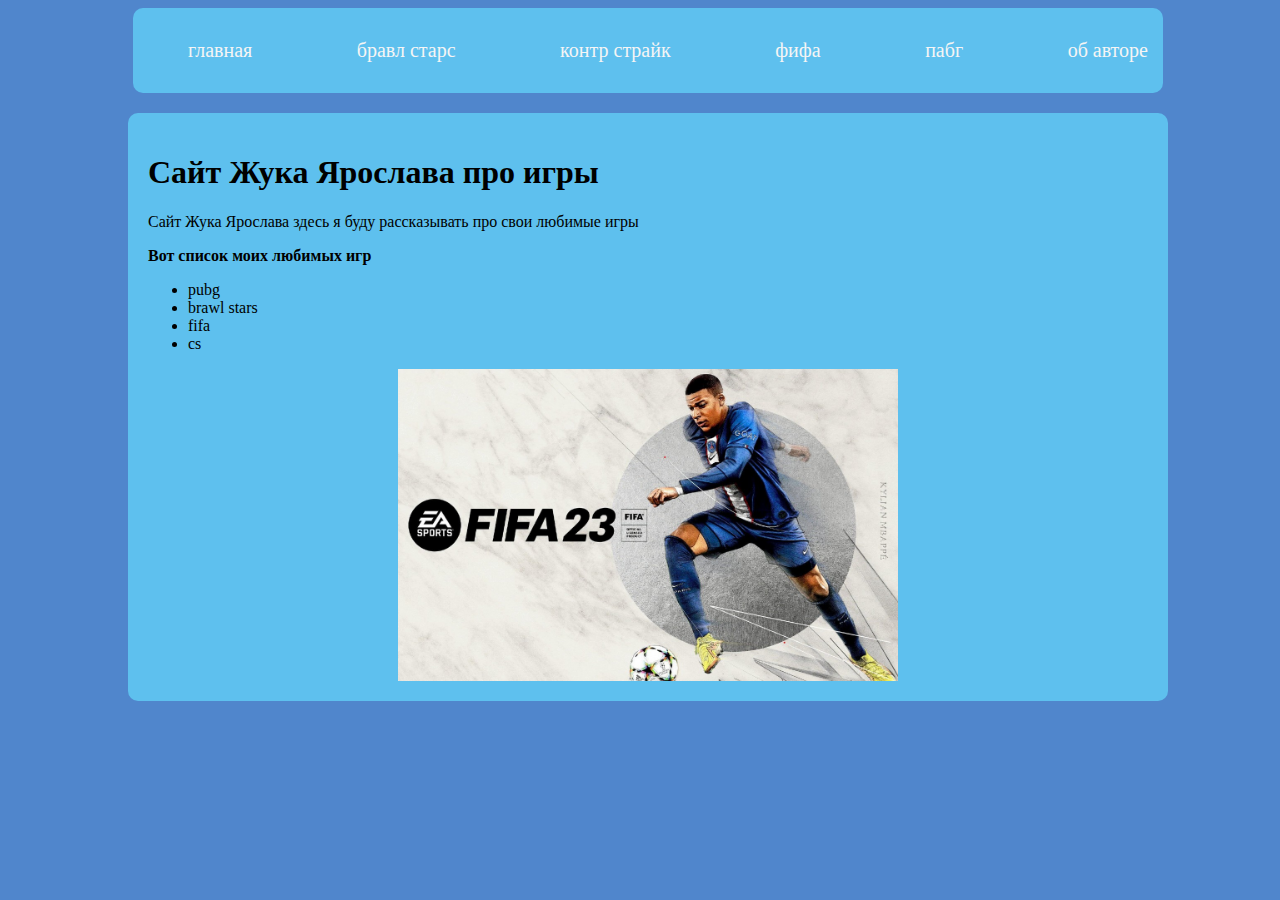
<file: index.html>
<!DOCTYPE html>
<html lang="ru">
<head>
    <meta charset="UTF-8">
    <link rel="stylesheet" href="styles/style.css">
    <title>Сайт Жука Ярослава</title>
</head>
<body>
    <header class="main-header">
        <nav>
            <ul class="nav-list">
                <li class="nav-item"><a href="index.html">главная</a></li>
                <li class="nav-item"><a href="bs.html">бравл старс</a></li>
                <li class="nav-item"><a href="cs.html">контр страйк</a></li>
                <li class="nav-item"><a href="fifa.html">фифа</a></li>
                <li class="nav-item"><a href="pubg.html">пабг</a></li>
                <li class="nav-item"><a href="about.html">об авторе</a></li>
            </ul>
        </nav>
    </header>
    <main>
    <h1 class="main-title">Сайт Жука Ярослава про игры</h1>
    <p class="main-text">Сайт Жука Ярослава здесь я буду рассказывать про свои любимые игры</p>
    <p>
       <b class="list-title">Вот список моих любимых игр</b>
    </p>
    <ul class="main-list">
        <li>pubg</li>
        <li>brawl stars</li>
        <li>fifa</li>
        <li>cs</li>
    </ul>
    <img class="main-img" src="img/fifa23.jpg" alt="обложка игры фифа 23 на которой распаложен мбаппе">
  </main>
</body>
</html>
</file>
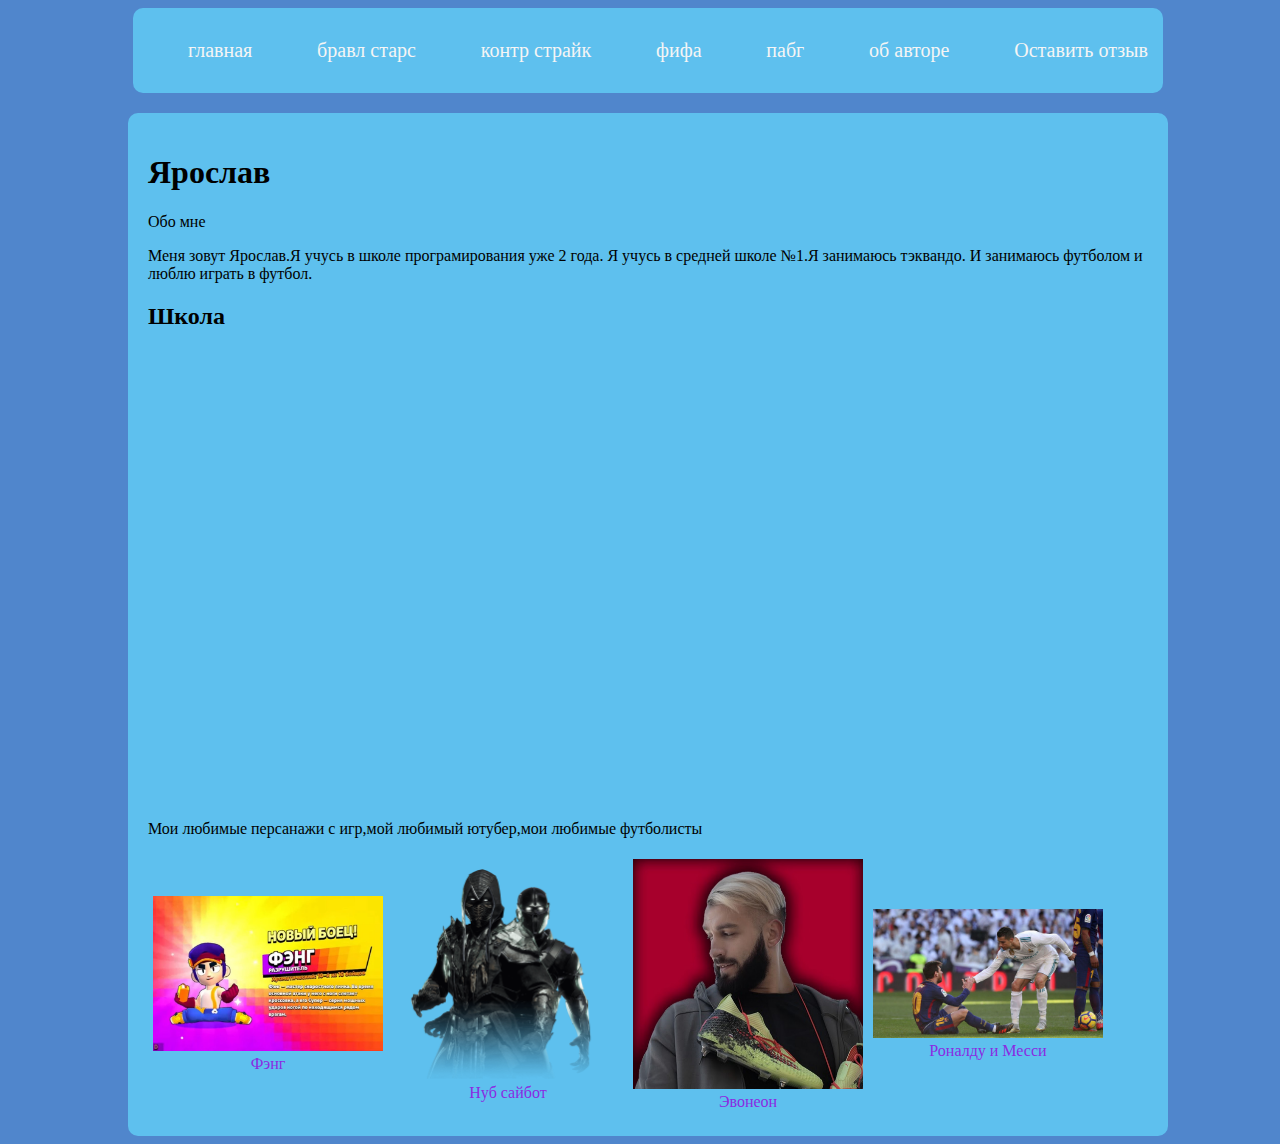
<file: about.html>
<!DOCTYPE html>
<html lang="ru">
<head>
    <meta charset="UTF-8">
    <link rel="stylesheet" href="styles/style.css">
    <title>about</title>
</head>
<body>
    <header class="main-header">
        <nav>
            <ul class="nav-list">
                <li class="nav-item"><a href="index.html">главная</a></li>
                <li class="nav-item"><a href="bs.html">бравл старс</a></li>
                <li class="nav-item"><a href="cs.html">контр страйк</a></li>
                <li class="nav-item"><a href="fifa.html">фифа</a></li>
                <li class="nav-item"><a href="pubg.html">пабг</a></li>
                <li class="nav-item"><a href="about.html">об авторе</a></li>
                <li class="nav-item"><a href="form.html">Оставить отзыв</a></li>
            </ul>
        </nav>
    </header>
    <main>
     <h1>Ярослав</h1>
     <p>Обо мне</p>
     <P>Меня зовут Ярослав.Я учусь в школе програмирования уже 2 года.
      Я учусь в средней школе №1.Я занимаюсь тэквандо.
      И занимаюсь футболом и люблю играть в футбол.</P>
      <div class="map">
        <h2>Школа</h2>
        <iframe src="https://www.google.com/maps/embed?pb=!1m18!1m12!1m3!1d19614.24060378667!2d23.685197112877567!3d52.08373325477882!2m3!1f0!2f0!3f0!3m2!1i1024!2i768!4f13.1!3m3!1m2!1s0x47210c6ae484d2a7%3A0xb8bc18696c5c0c5!2z0KHRgNC10LTQvdGP0Y8g0YjQutC-0LvQsCDihJYxINCzLiDQkdGA0LXRgdGC0LA!5e0!3m2!1sru!2sby!4v1710077571154!5m2!1sru!2sby" width="600" height="450" style="border:0;" allowfullscreen="" loading="lazy" referrerpolicy="no-referrer-when-downgrade"></iframe>
      </div>
      <p>Мои любимые персанажи с игр,мой любимый ютубер,мои любимые футболисты</p>
      <div class="gallery">
        <figure class="gallery-item">
            <img src="img/games/static-assets-upload3307175437287057485.webp" alt="Фэнг" class="gallery-img">
            <figcaption class="gallery-title">Фэнг</figcaption>
        </figure>
       <figure class="gallery-item">
        <img src="img/games/Нуб_Сайбот_(MK11).png" alt="нуб сайбот" class="gallery-img">
        <figcaption class="gallery-title">Нуб сайбот</figcaption>
       </figure>
       <figure class="gallery-item">
       <img src="img/games/unnamed.jpg" alt="Эвонеон" class="gallery-img">
       <figcaption class="gallery-title">Эвонеон</figcaption>
      </figure>
      <figure class="gallery-item">
        <img src="img/games/volga (1).jpg" Роналду и Месси class="gallery-img">
        <figcaption class="gallery-title">Роналду и Месси</figcaption>
       </figure>
      </div>
    </main>
</body>
</html>
</file>
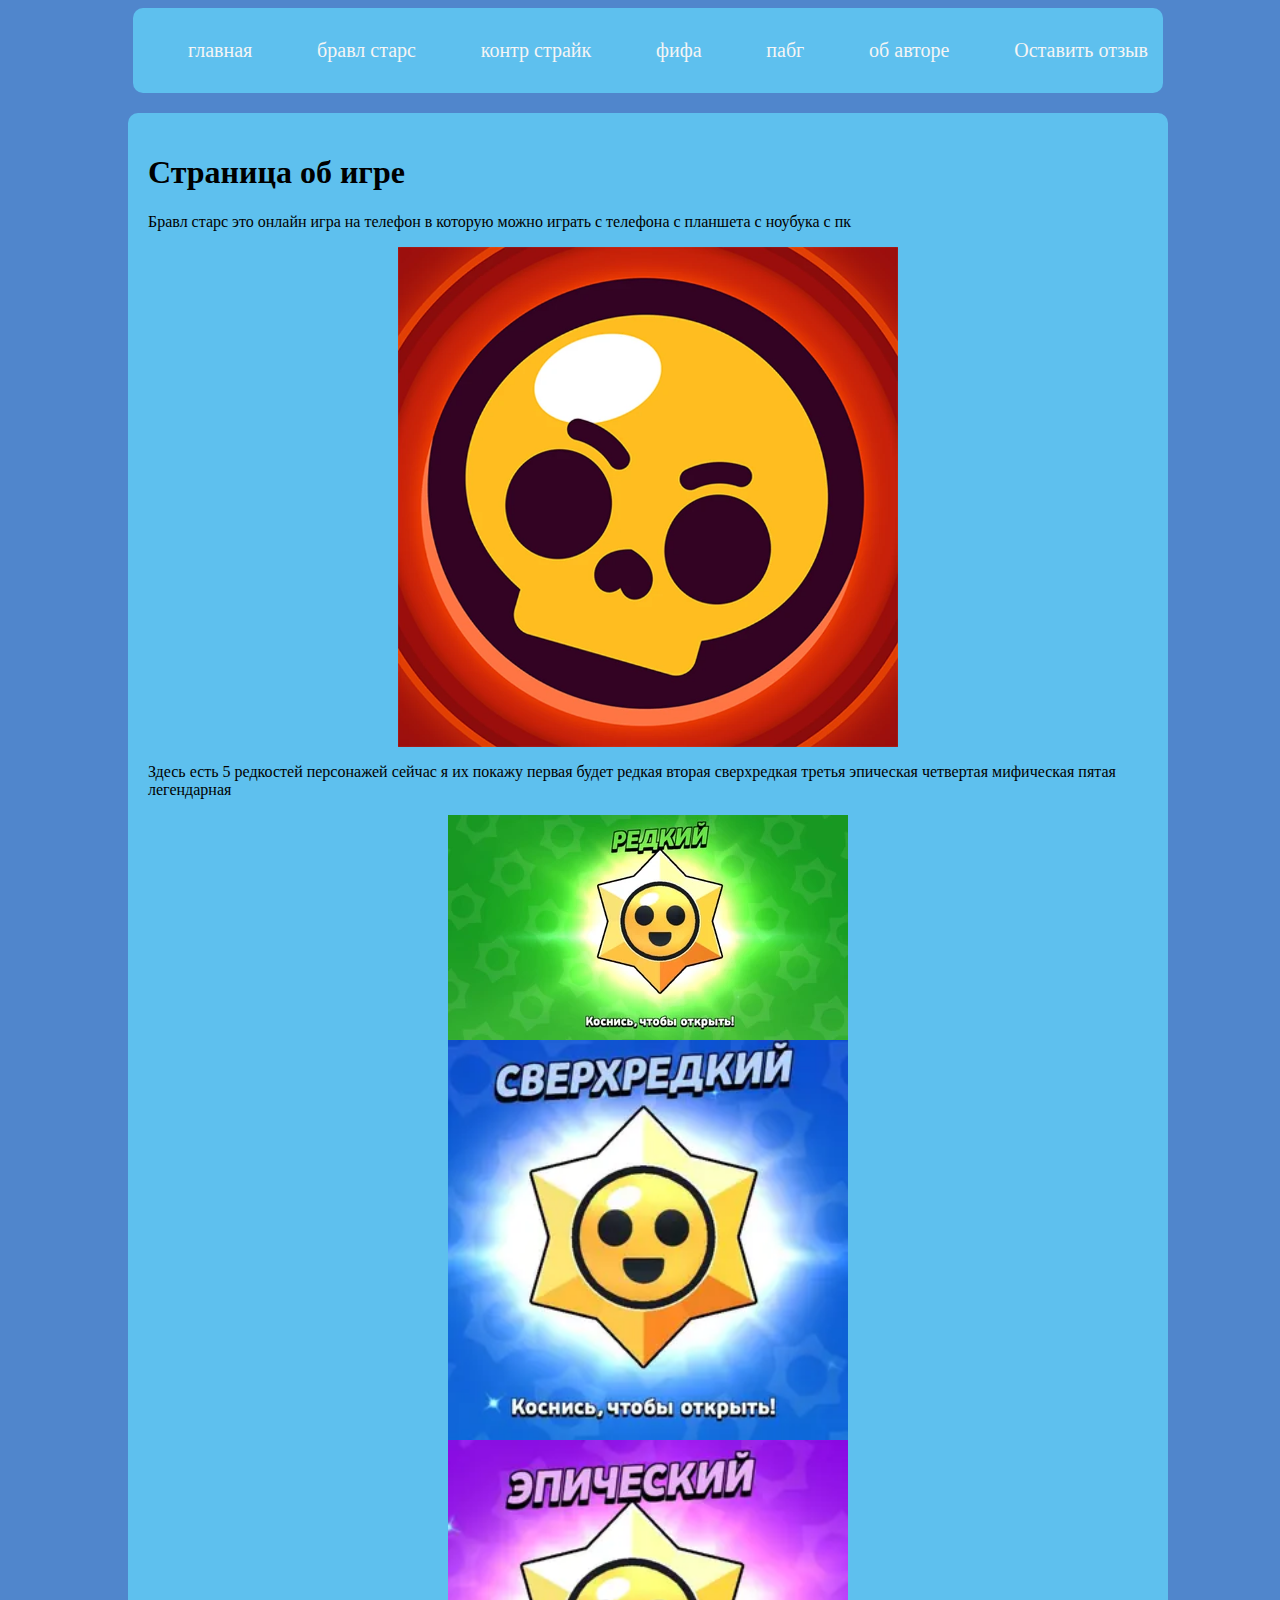
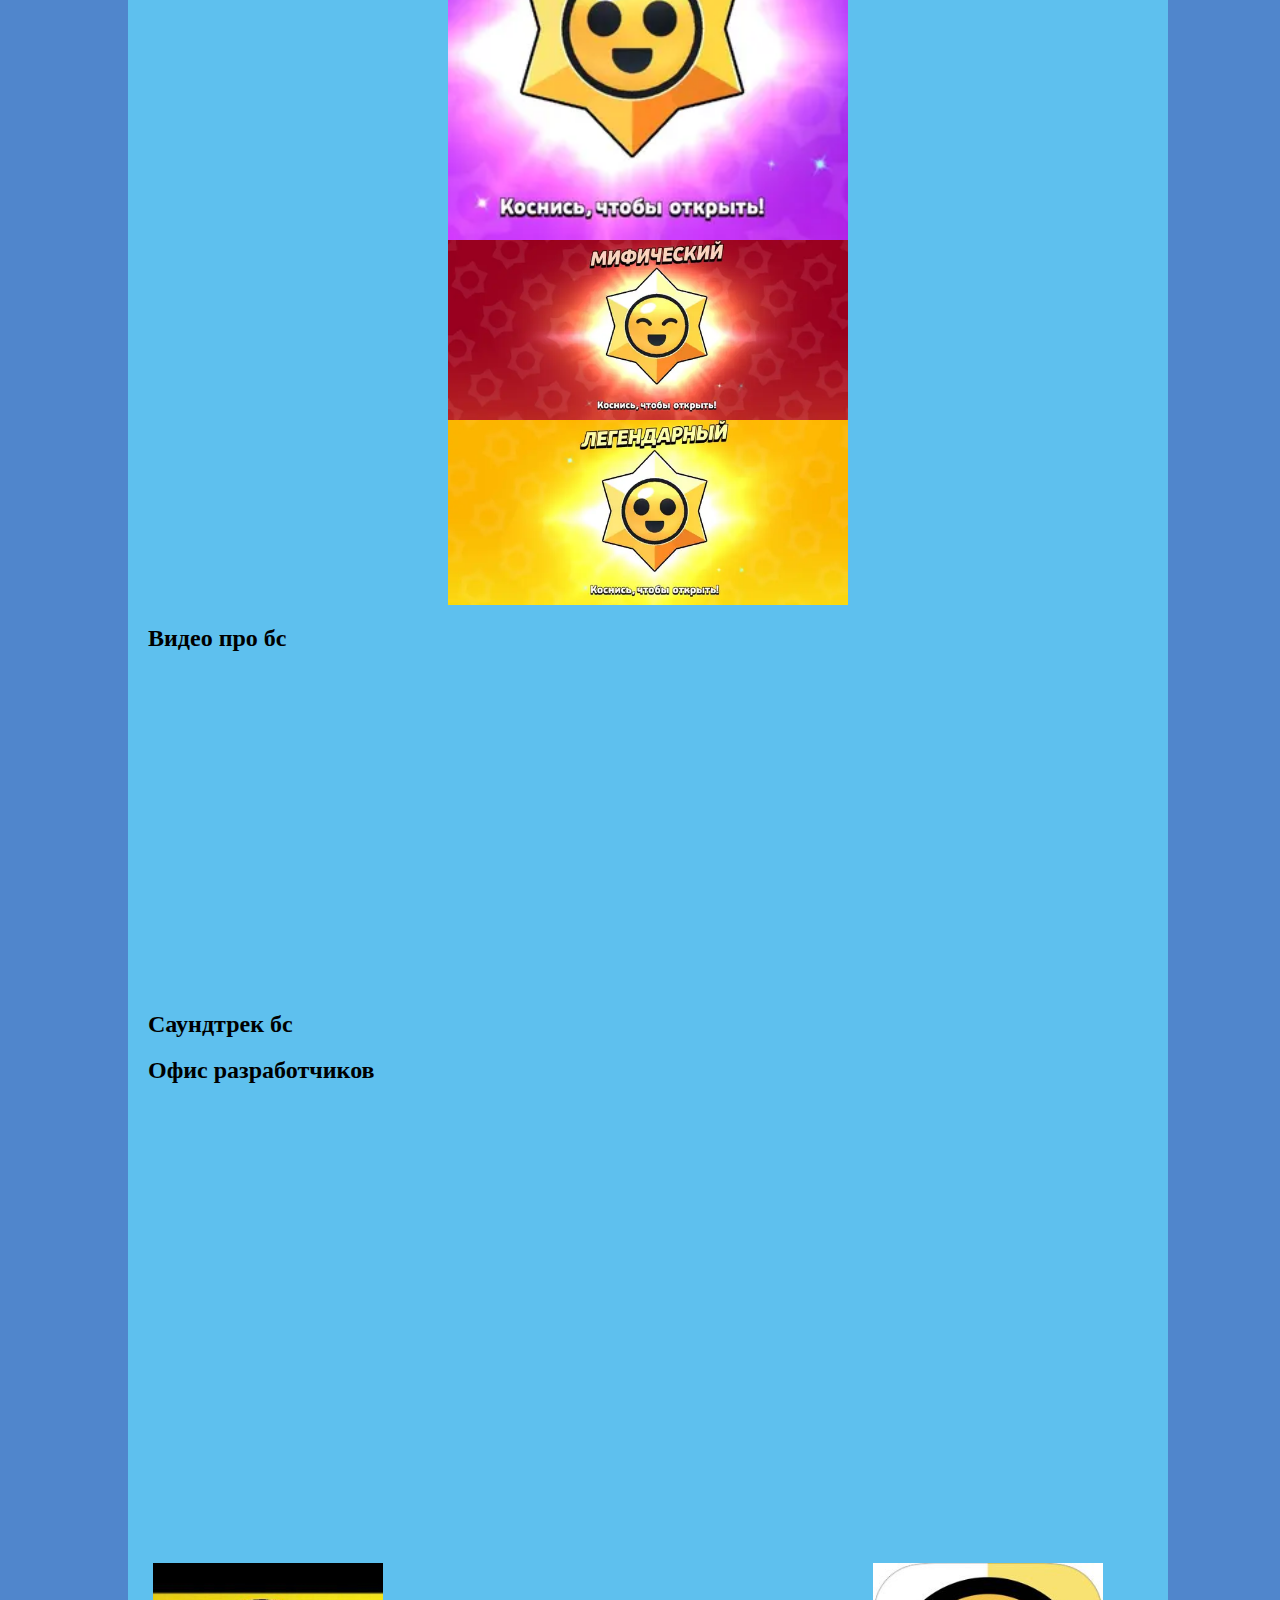
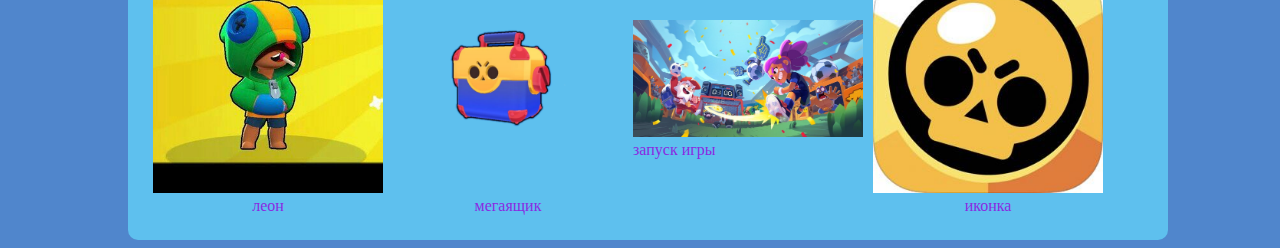
<file: bs.html>
<!DOCTYPE html>
<html lang="ru">
<head>
    <meta charset="UTF-8">
    <link rel="stylesheet" href="styles/style.css">
    <title>bs</title>
</head>
<body>
    <header class="main-header">
        <nav>
            <ul class="nav-list">
                <li class="nav-item"><a href="index.html">главная</a></li>
                <li class="nav-item"><a href="bs.html">бравл старс</a></li>
                <li class="nav-item"><a href="cs.html">контр страйк</a></li>
                <li class="nav-item"><a href="fifa.html">фифа</a></li>
                <li class="nav-item"><a href="pubg.html">пабг</a></li>
                <li class="nav-item"><a href="about.html">об авторе</a></li>
                <li class="nav-item"><a href="form.html">Оставить отзыв</a></li>
            </ul>
        </nav>
    </header>
    <main>
        <h1>Страница об игре</h1>
        <p>Бравл старс это онлайн игра на телефон в которую можно играть с телефона с планшета с ноубука с пк</p>
        <img class="main-img" src="img/static-assets-upload2248281481423487683.webp" alt="Это иконка бравл старса">
        <p>Здесь есть 5 редкостей персонажей сейчас я их покажу  первая будет редкая вторая сверхредкая третья эпическая четвертая мифическая пятая легендарная  </p>
        <img class="s-img" src="img/StarrDrop_rare.webp" alt="">
        <img class="s-img" src="img/StarrDrop_superrare.webp" alt="">
        <img class="s-img" src="img/StarrDrop_epic.webp" alt="">
        <img class="s-img" src="img/StarrDrop_mythic.webp" alt="">
        <img class="s-img" src="img/StarrDrop_legendary.webp" alt="">
        <div class="video">
            <h2>Видео про бс</h2>
            <iframe width="560" height="315" src="https://www.youtube.com/embed/zxtquUE8AFo?si=cXPWsm784SAGJt19" title="YouTube video player" frameborder="0" allow="accelerometer; autoplay; clipboard-write; encrypted-media; gyroscope; picture-in-picture; web-share" allowfullscreen></iframe>
        </div>
            <div class="audio">
                <h2>Саундтрек бс</h2>
                <audio src="аудио/win_screen_loop_4x_01.mp3"></audio>
            </div>
                <div class="map">
                    <h2>Офис разработчиков</h2>
                    <iframe src="https://www.google.com/maps/embed?pb=!1m18!1m12!1m3!1d2439.865756538754!2d21.159051576667814!3d52.300290972004454!2m3!1f0!2f0!3f0!3m2!1i1024!2i768!4f13.1!3m3!1m2!1s0x471ecf1d80e34d63%3A0xc3188beb430b2ebf!2sBs%20Developer!5e0!3m2!1sru!2sby!4v1708873371539!5m2!1sru!2sby" width="600" height="450" style="border:0;" allowfullscreen="" loading="lazy" referrerpolicy="no-referrer-when-downgrade"></iframe>
                </div>
                <div class="gallery">
                    <figure class="gallery-item">
                        <img src="img/бс/leon_img.jpg" alt="леон" class="gallery-img">
                        <figcaption class="gallery-title">леон</figcaption>
                    </figure>
                    <figure class="gallery-item">
                        <img src="img/бс/1698642321_klev-club-p-risunki-megayashchika-bravl-stars-5.png" alt="мегаящик" class="gallery-img">
                        <figcaption class="gallery-title">мегаящик</figcaption>
                    </figure>
                    <figure class="gallery-item">
                        <img src="img/бс/scale_1200.jpg" alt="запуск игры" class="gallery-img">
                        <figcation class="gallery-title">запуск игры</figcation>
                    </figure>
                    <figure class="gallery-item">
                        <img src="img/бс/7e37c57aade1ac121933b16c925a9e73.jpg" alt="иконка" class="gallery-img">
                        <figcaption class="gallery-title">иконка</figcaption>
                    </figure>
                </div>
    </main>
</body>
</html>
</file>
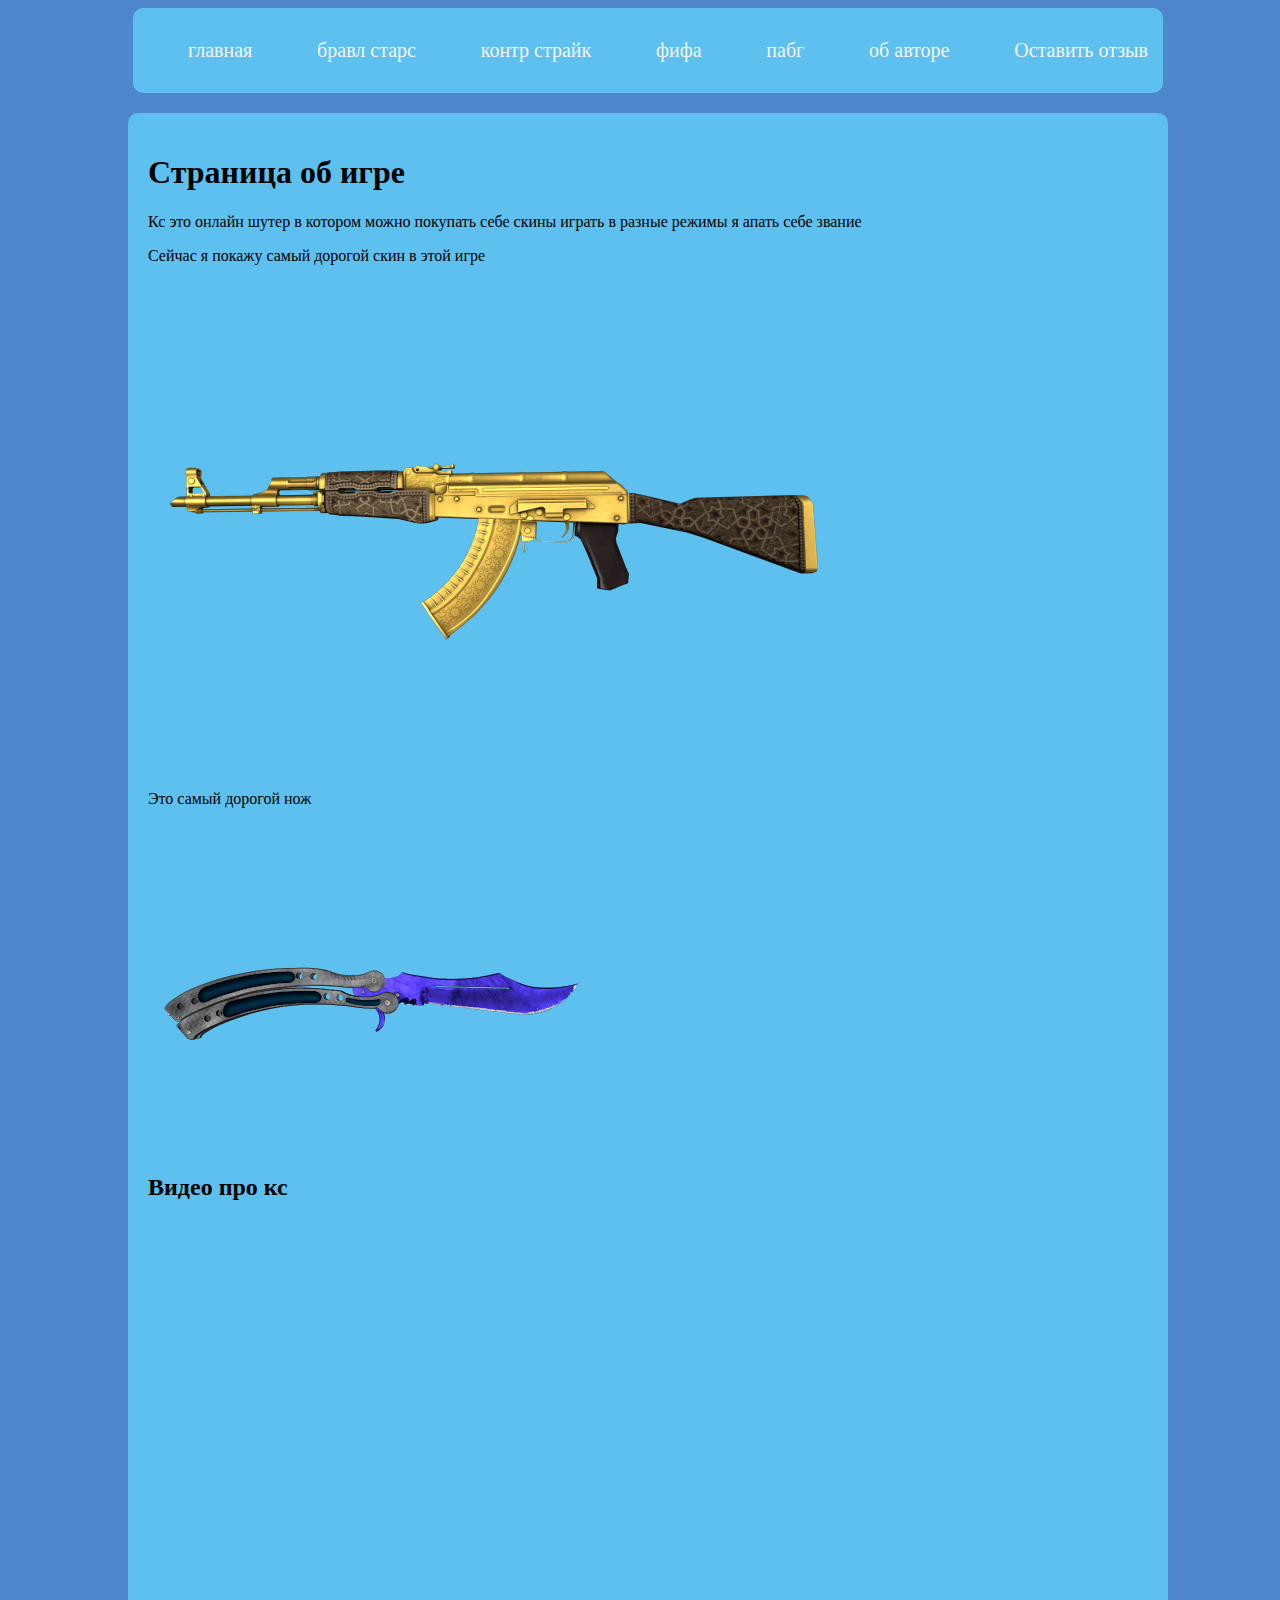
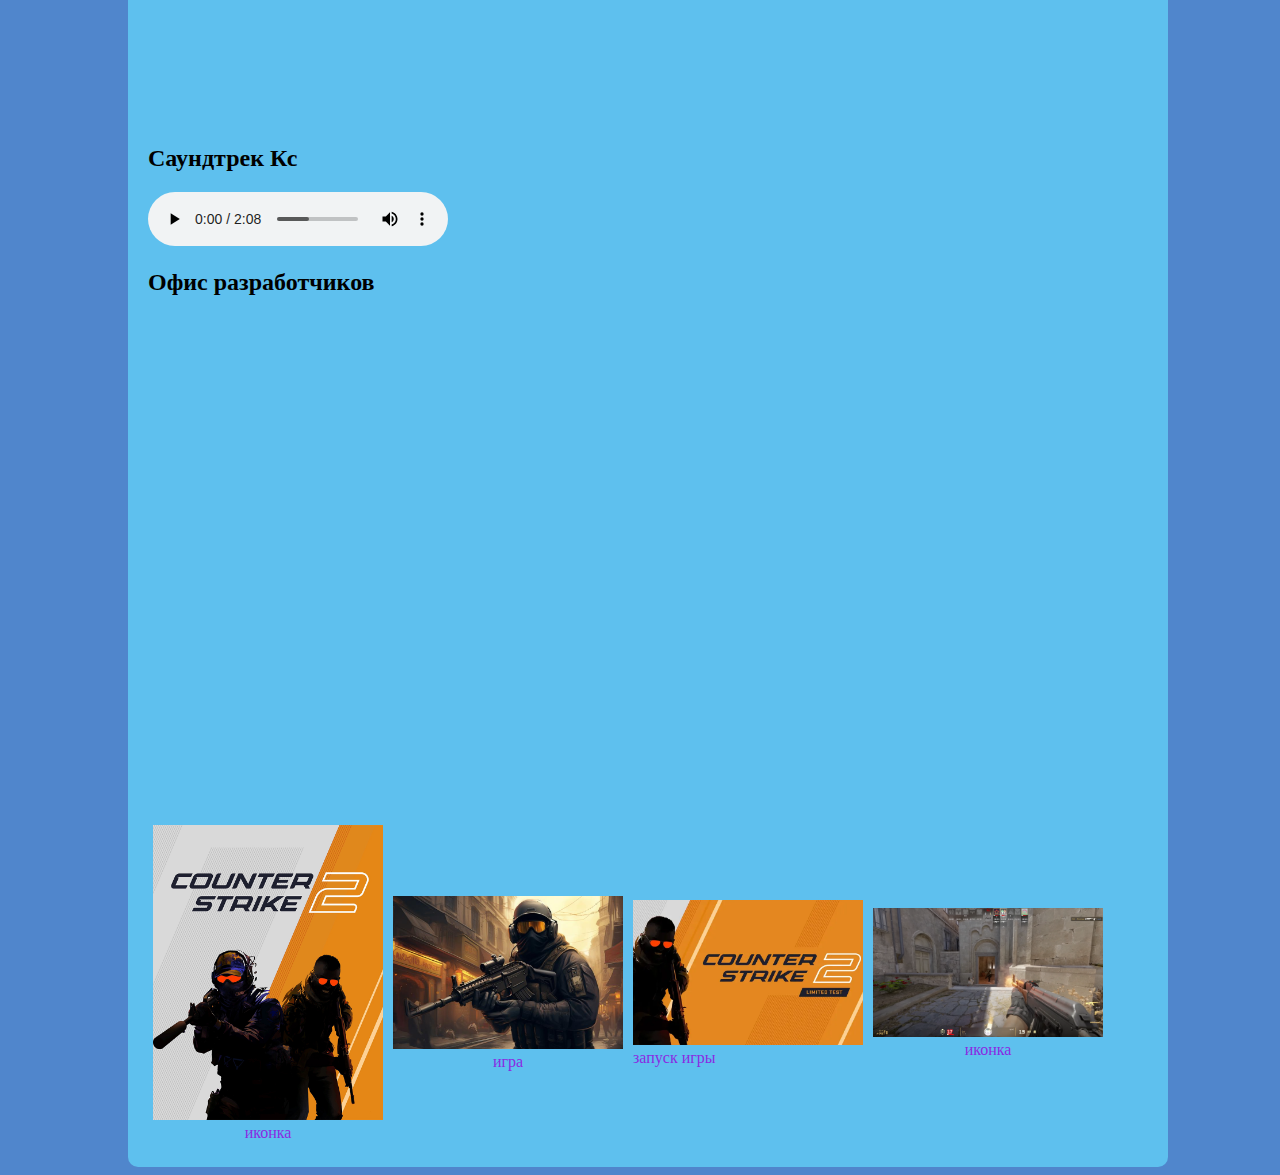
<file: cs.html>
<!DOCTYPE html>
<html lang="ru">
<head>
    <meta charset="UTF-8">
    <link rel="stylesheet" href="styles/style.css">
    <title>cs</title>
</head>
<body>
    <header class="main-header">
        <nav>
            <ul class="nav-list">
                <li class="nav-item"><a href="index.html">главная</a></li>
                <li class="nav-item"><a href="bs.html">бравл старс</a></li>
                <li class="nav-item"><a href="cs.html">контр страйк</a></li>
                <li class="nav-item"><a href="fifa.html">фифа</a></li>
                <li class="nav-item"><a href="pubg.html">пабг</a></li>
                <li class="nav-item"><a href="about.html">об авторе</a></li>
                <li class="nav-item"><a href="form.html">Оставить отзыв</a></li>
            </ul>
        </nav>
    </header>
    <main>
        <h1>Страница об игре</h1>
        <p>Кс это онлайн шутер в котором можно покупать себе скины играть в разные режимы я апать себе звание</p>
        <p>Сейчас я покажу самый дорогой скин в этой игре</p>
        <img src="img/wiki_d95b3bddffda1ee75403156df91ab723_preview.png" alt="Это AK-47 Gold Arabesque Factory ">
        <p>Это самый дорогой нож</p>
        <img src="img/wiki_yvf56vj_preview.png" alt="это нож бабочка">
        <div class="video">
            <h2>Видео про кс</h2>
            <iframe width="1000" height="500" src="https://www.youtube.com/embed/LkN7NMhSw0Q?si=0PWlZ2fSix9TcGxA" title="YouTube video player" frameborder="0" allow="accelerometer; autoplay; clipboard-write; encrypted-media; gyroscope; picture-in-picture; web-share" allowfullscreen></iframe>
        </div>
        <div class="audio">
            <h2>Саундтрек Кс</h2>
        <audio src="аудио/mainmenu.mp3" controls></audio>
        </div>
        <div class="map"></div>
        <h2>Офис разработчиков</h2>
        <iframe src="https://www.google.com/maps/embed?pb=!1m18!1m12!1m3!1d9636352.39594651!2d7.9972215500000035!3d53.86731420000002!2m3!1f0!2f0!3f0!3m2!1i1024!2i768!4f13.1!3m3!1m2!1s0x46dbd1bb6563a085%3A0xf3ff8a48a45bac91!2sCS-Commerce%20Software%20Solutions!5e0!3m2!1sru!2sby!4v1708871185176!5m2!1sru!2sby" width="1000" height="500" style="border:0;" allowfullscreen="" loading="lazy" referrerpolicy="no-referrer-when-downgrade"></iframe>
   
    <div class="gallery">
        <figure class="gallery-item">
            <img src="img/cs/Counter-strike_2.jpg" alt="иконка" class="gallery-img">
            <figcaption class="gallery-title">иконка</figcaption>
        </figure>
        <figure class="gallery-item">
            <img src="img/cs/km84yal35bx6796nfxcgyxyz6l1pujyn.jpg" alt="игра" class="gallery-img">
            <figcaption class="gallery-title">игра</figcaption>
        </figure>
        <figure class="gallery-item">
            <img src="img/cs/image_processing20230810-35-qw62uy.webp" alt="запуск игры" class="gallery-img">
            <figcation class="gallery-title">запуск игры</figcation>
        </figure>
        <figure class="gallery-item">
            <img src="img/cs/47343f60-5d74-11ee-b345-10daab406693.png" alt="иконка" class="gallery-img">
            <figcaption class="gallery-title">иконка</figcaption>
        </figure>
    </div>
</main>
</body>
</html>
</file>
<file: styles/style.css>
body {
    background-color: rgb(80, 134, 204);
    width: 100%;
}

.main-header {
    width: 100%;
    max-width: 1000px;
    background-color: rgb(94, 192, 238);
    margin: 0 auto;
    padding: 15px;
    border-radius: 10px;
}

.nav-list {
    display: flex;
    justify-content: space-between;
    list-style-type: none;
}

.nav-list a {
    color: whitesmoke;
    text-decoration: none;
    font-size: 20px;
}

main {
    background-color: rgb(94, 192, 238);
    width: 100%;
    max-width: 1000px;
    margin: 0 auto;
    border-radius: 10px;
    margin-top: 20px;
    padding: 20px;
}

.main-img {
    display: block;
    width: 50%;
    margin: 0 auto;
}

.s-img {
    display: block;
    width: 400px;
    margin: 0 auto;
}

.r-ona {
    display: block;
    width: 400px;
    margin: 0 auto;   
}

.p-ubg {
    display: block;
    width: 400px;
    margin: 0 auto; 
}
.gallery {
    display: flex;
    justify-content:spase-between;
    align-items: center;
    flex-wrap: wrap;
    flex-direction: row;
}
.gallery-item {
 margin: 0;
 width: 23%;
 padding: 5px;
 border: 1 px solid rgb(107, 15, 15);
 border-radius: 5 px;
}
.gallery-img {
    width: 100%;
    border-radius: 3 px;
  
}
.gallery-title {
    text-align: center;
    color: blueviolet;
}
form{
    display: grid;
    grid-template-columns: repeat(4,1fr);
    gap: 40px;
}
textarea {
    grid-column: 1/-1;
}

form button{
    grid-column: 1/-1;
}

.nav-item{
    transition: 0.5s;
}

.nav-item:hover{
    transform: scale(1.2);
    text-shadow: 0px 0px 50px blue;
}

.main-img{
    transition: 0.5s;
}

.main-img:hover {
    transform: scale(1.2);
   filter: grayscale(50%);
   box-shadow: 0px 0px 50px blue;
}

.s-img{
    transition: 0.5s;
}

.s-img:hover{
    transform: scale(1.2);
    box-shadow:0px 0px 50px blue;
}

.gallery-img{
    transition: 0.5s;
}

.gallery-img:hover{
    transform: scale(1.2);
    box-shadow:  0px 0px 50px blue;
}

.gallery{
    transition: 0.5s;
}

.gallery:hover{
    transform: scale(1.2);
    box-shadow:  0px 0px 50px blue;
}

.r-ona{
    transition: 0.5s;
}

.r-ona:hover{
    transform: scale(1.2);
    box-shadow:  0px 0px 50px blue;
}

.p-ubg{
    transition: 0.5s;
}

.p-ubg:hover{
   transform: scale(1.2);
   box-shadow:  0px 0px 50px blue;
}
</file>
